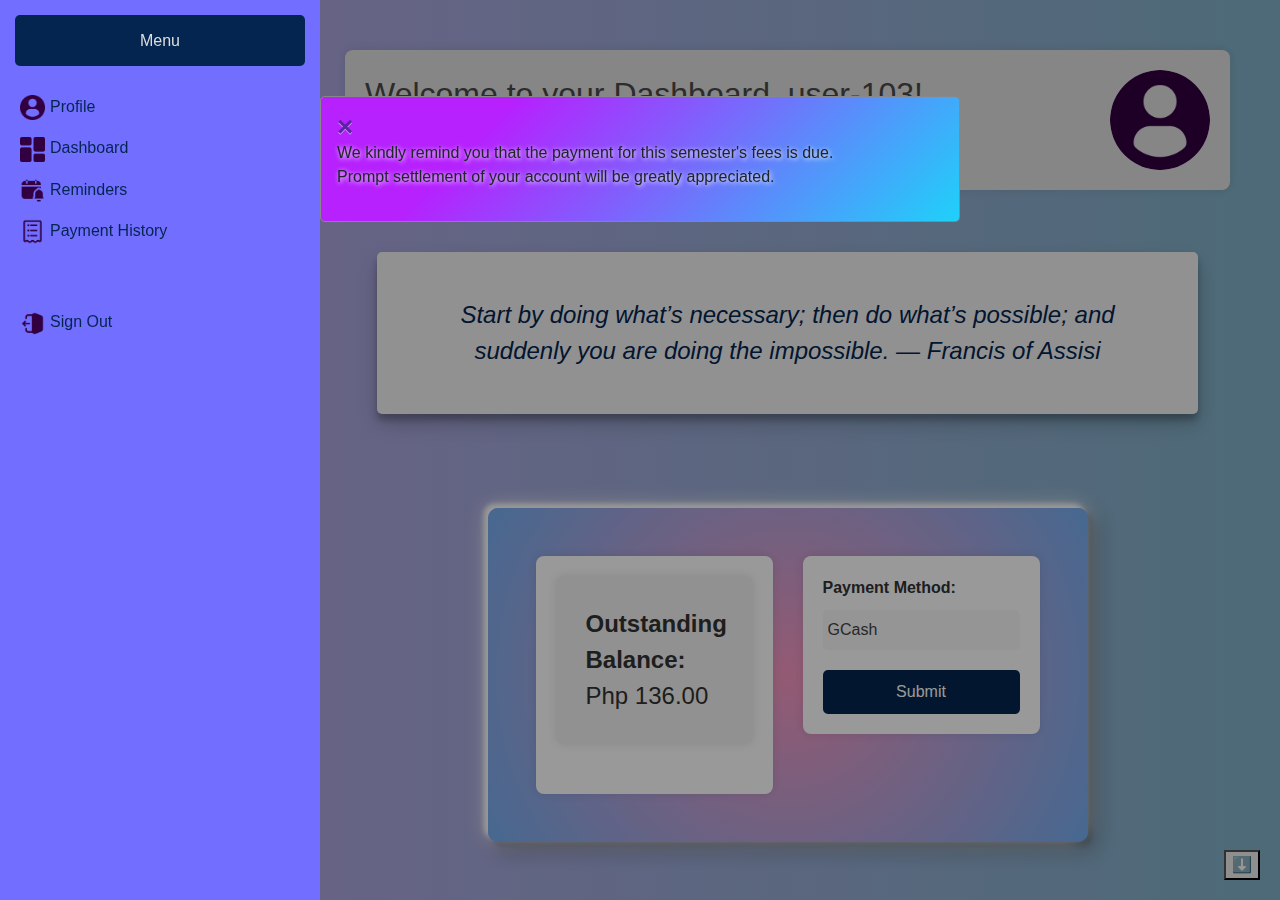
<file: index.html>
<!DOCTYPE html>
<html lang="en">
<head>
    <meta charset="UTF-8">
    <meta name="viewport" content="width=device-width, initial-scale=1, shrink-to-fit=no">
    <link rel="stylesheet" type="text/css" href="css/bootstrap.css">
    <link rel="stylesheet" href="styles.css">
    <title>Dashboard</title>
    <script>
        window.addEventListener('DOMContentLoaded', function() {
            // Get the modal
            var modal = document.getElementById("myModal");
    
            // Get the button that opens the modal
            var btn = document.getElementById("myBtn");
    
            // Get the <span> element that closes the modal
            var span = document.getElementsByClassName("close")[0];
    
            // When the user loads the page, open the modal 
            modal.style.display = "block";
    
            // When the user clicks on <span> (x), close the modal
            span.onclick = function() {
                modal.style.display = "none";
            }
    
            // When the user clicks anywhere outside of the modal, close it
            window.onclick = function(event) {
                if (event.target == modal) {
                    modal.style.display = "none";
                }
            }
        });
    </script>
</head>
<body>
    <section>
        <a name="top">
        <nav>
          <h3 class="menuTxt">Menu</h3>
          <ul class="navhover">
            <li><img style="margin-right:5px;" src="img/profile-user.png" height="25px" width="25px"><a href="pages/profile.html">Profile</a></li>
            <li><img style="margin-right:5px;" src="img/dashboard.png" height="25px" width="25px"><a href="#" >Dashboard</a></li>
            <li><img style="margin-right:5px;" src="img/notification.png" height="25px" width="25px"><a href="pages/reminder.html">Reminders</a></li>
            <li><img style="margin-right:5px;" src="img/list.png" height="25px" width="25px"><a href="pages/payment.html">Payment History</a></li>
          </ul>
          <br>
          <ul class="navhover">
            <li><img style="margin-right:5px;" src="img/logout.png" height="25px" width="25px"><a href="login-register/login.html">Sign Out</a></li>
          </ul>
        </nav>
        <!-- The Modal -->
        <div id="myModal" class="modal">

            <!-- Modal content -->
            <div class="modal-content">
              <span class="close">&times;</span>
              <p>We kindly remind you that the payment for this semester's fees is due. <br> Prompt settlement of your account will be greatly appreciated.</p>
            </div>
        </div>
        <article class="dash">
            <div class="welcome">
                Welcome to your Dashboard, <span id="username">user-103</span>!
            </div>
            <img class="profile-pic" src="img/profile-user.png" alt="Profile Picture">
        </article>

        <article>
             <!-- random text -->
        <div id="random-text" class="random-text">Loading...</div>
        <script>
           window.onload = function() {
    var quotes = [
        "The only way to do great work is to love what you do.",
        "Believe you can and you're halfway there.",
        "Don't watch the clock; do what it does. Keep going.",
        "Challenges are what make life interesting and overcoming them is what makes life meaningful. — Joshua J. Marine",
        "The only thing that overcomes hard luck is hard work. — Harry Golden",
        "Life’s challenges are not supposed to paralyze you; they’re supposed to help you discover who you are. — Bernice Johnson Reagon",
        "Start by doing what’s necessary; then do what’s possible; and suddenly you are doing the impossible. — Francis of Assisi",
        "One of the finest beliefs I developed years ago that helped me to enjoy all of my life experience was the idea that there are no bad experiences, that no matter what I go through in life – whether it’s a challenging experience or a pleasurable one – every experience provides me something of value if I look for it. — Tony Robbins"
        // Add more quotes
    ];
    var quoteElement = document.getElementById('random-text');
    function updateQuote() {
        var quote = quotes[Math.floor(Math.random() * quotes.length)];
        quoteElement.textContent = quote;
    }
    updateQuote();
    setInterval(updateQuote, 5 * 60 * 1000); // Update the quote every 5 minutes
};
        </script>
        </article>

        <article>
            <div class="container">
                <div class="row">
                    <div class="col-6">
                        <div class="dashboard">
                            <div class="balance">
                                <b>Outstanding Balance:</b> <span id="balance">Php 136.00</span>
                            </div>
                            <!--  dashboard -->
                        </div>
                    </div>

                    <div class="col-6 ">
                        <form class="form-style form-payment" action="pages/receipt.html">
                            <label class="label-style" for="payment-method">Payment Method:</label>
                            <select class="select-style" id="payment-method" name="payment-method">
                                <option value="credit-card">GCash</option>
                                <option value="debit-card">PayMaya</option>
                                <option value="paypal">PayPal</option>
                                <option value="bank-transfer">Bank Transfer</option>
                            </select>
                            <input class="submit-style input-submit" type="submit" value="Submit">
                        </form>
                    </div>
                </div>
            </div>
        </article>
        <button id="scroll-button" style="position: fixed; bottom: 20px; right: 20px;">⬇️</button>
     </section>
</body>
<script>
    var scrollButton = document.getElementById('scroll-button');

window.onscroll = function() {
    // If we're near the top of the page, the button scrolls down
    if (window.pageYOffset < window.innerHeight) {
        scrollButton.textContent = '⬇️';
    } else {
        // Otherwise, it scrolls up
        scrollButton.textContent = '⬆️';
    }
};

scrollButton.onclick = function() {
    if (window.pageYOffset < window.innerHeight) {
        // If we're near the top of the page, scroll to the bottom
        window.scrollTo({ top: document.body.scrollHeight, behavior: 'smooth' });
    } else {
        // Otherwise, scroll to the top
        window.scrollTo({ top: 0, behavior: 'smooth' });
    }
};
</script>
</html>
</file>
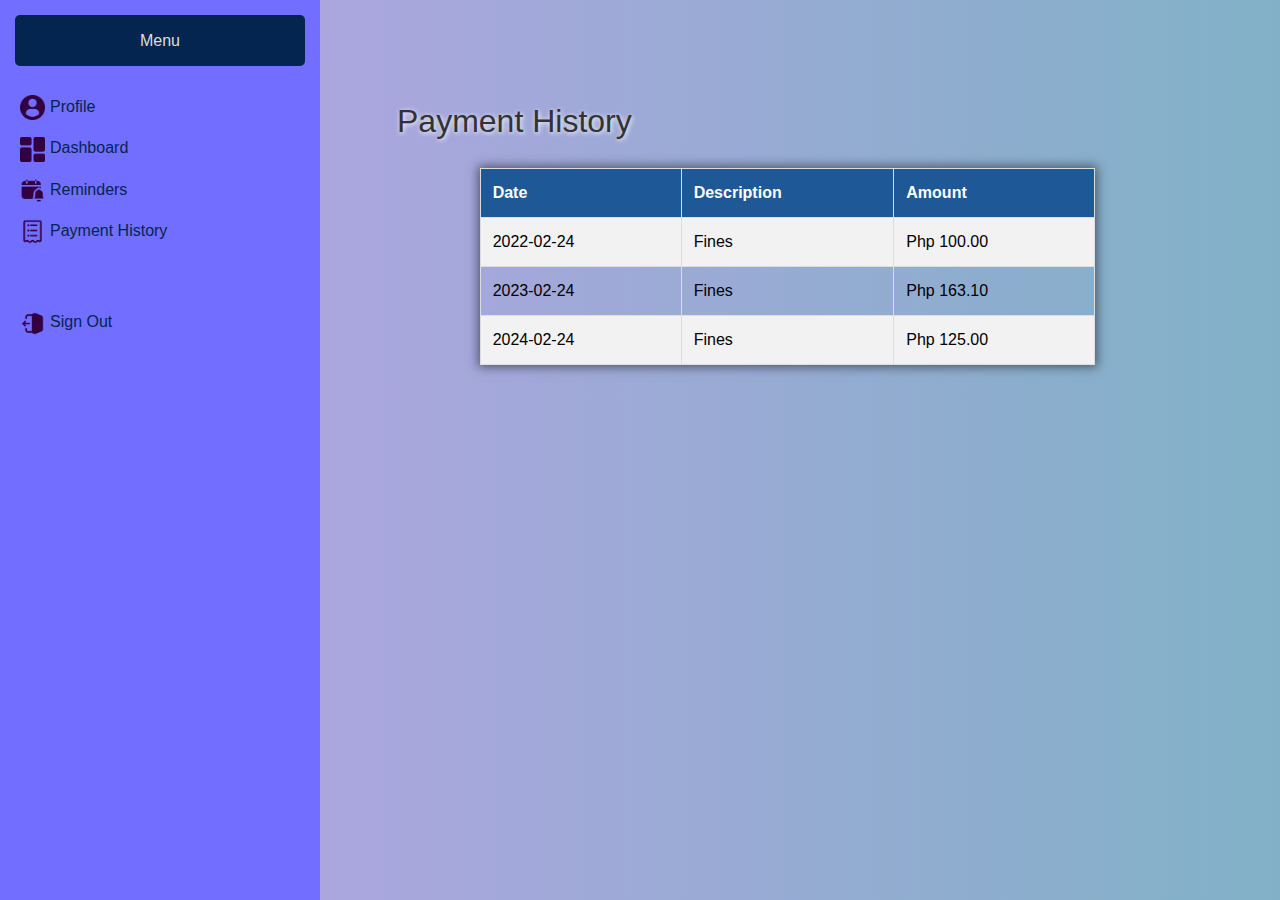
<file: pages/payment.html>
<!DOCTYPE html>
<html lang="en">
<head>
    <meta charset="UTF-8">
    <meta name="viewport" content="width=device-width, initial-scale=1.0">
    <title>Payment History</title>
    <link rel="stylesheet" type="text/css" href="../css/bootstrap.css">
    <link rel="stylesheet" href="../styles.css">
</head>
<body>
    <section>
        <a name="top">
            <nav>
              <h3 class="menuTxt">Menu</h3>
              <ul class="navhover">
                <li><img style="margin-right:5px;" src="../img/profile-user.png" height="25px" width="25px"><a href="profile.html">Profile</a></li>
                <li><img style="margin-right:5px;" src="../img/dashboard.png" height="25px" width="25px"><a href="../index.html" >Dashboard</a></li>
                <li><img style="margin-right:5px;" src="../img/notification.png" height="25px" width="25px"><a href="reminder.html">Reminders</a></li>
                <li><img style="margin-right:5px;" src="../img/list.png" height="25px" width="25px"><a href="#">Payment History</a></li>
              </ul>
              <br>
              <ul class="navhover">
                <li><img style="margin-right:5px;" src="../img/logout.png" height="25px" width="25px"><a href="../login-register/login.html">Sign Out</a></li>
              </ul>
            </nav>

        <article>
            <h2>Payment History</h2>
            <table>
                <tr>
                    <th>Date</th>
                    <th>Description</th>
                    <th>Amount</th>
                </tr>
                <tr>
                    <td>2022-02-24</td>
                    <td>Fines</td>
                    <td>Php 100.00</td>
                </tr>
                <tr>
                    <td>2023-02-24</td>
                    <td>Fines</td>
                    <td>Php 163.10</td>
                </tr>
                <tr>
                    <td>2024-02-24</td>
                    <td>Fines</td>
                    <td>Php 125.00</td>
                </tr>
            </table>
        </article>
    </section>
    
</body>
</html>
</file>
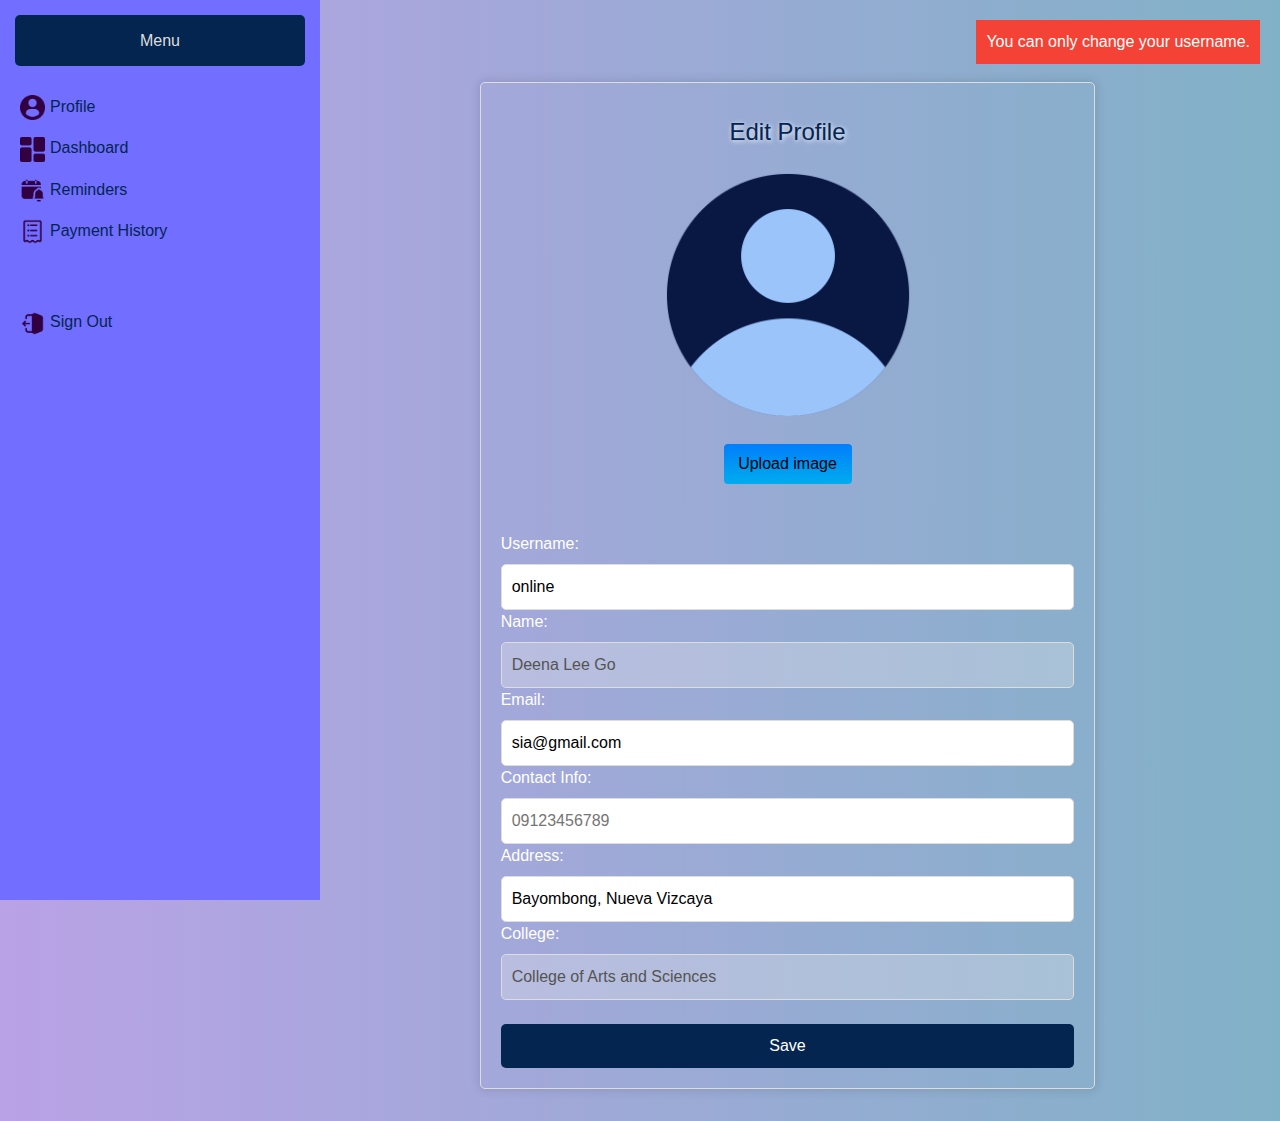
<file: pages/profile.html>
<!DOCTYPE html>
<html lang="en">
<head>
    <meta charset="UTF-8">
    <meta name="viewport" content="width=device-width, initial-scale=1.0">
    <title>Profile</title>
    <link rel="stylesheet" type="text/css" href="../css/bootstrap.css">
    <link rel="stylesheet" href="../styles.css">
    <script src="../js/jquery-3.6.0.js"></script>
</head>
<body>
    <section>
        <a name="top">
            <nav>
              <h3 class="menuTxt">Menu</h3>
              <ul class="navhover">
                <li><img style="margin-right:5px;" src="../img/profile-user.png" height="25px" width="25px"><a href="#">Profile</a></li>
                <li><img style="margin-right:5px;" src="../img/dashboard.png" height="25px" width="25px"><a href="../index.html" >Dashboard</a></li>
                <li><img style="margin-right:5px;" src="../img/notification.png" height="25px" width="25px"><a href="reminder.html">Reminders</a></li>
                <li><img style="margin-right:5px;" src="../img/list.png" height="25px" width="25px"><a href="payment.html">Payment History</a></li>
              </ul>
              <br>
              <ul class="navhover">
                <li><img style="margin-right:5px;" src="../img/logout.png" height="25px" width="25px"><a href="../login-register/login.html">Sign Out</a></li>
              </ul>
            </nav>

        <article>
            <div id="note" style="display: none; position: fixed; top: 20px; right: 20px; padding: 10px; background-color: #f44336; color: white; z-index: 100;">
                You can only change your username.
            </div>

            <div class="profile-info">
                <h2>Edit Profile</h2>
                <form>
                    <img id="preview" src="../img/user.png" width="250" height="250" style="display: block; margin: auto;"/>
					<br>
					<input type="file" id="uploadimg" name="mypic" onchange="previewFile(this);" hidden />
					<button type="button" class="btn" onclick="document.getElementById('uploadimg').click();" style="display: block; margin: auto;">Upload image</button><br><br>
                    <label for="username">Username:</label>
                    <input type="text" id="username" name="username" value="online">
                    <label for="name">Name:</label>
                    <input type="text" id="name" name="name" value="Deena Lee Go" disabled>
                    <label for="email">Email:</label>
                    <input type="email" id="email" name="email" value="sia@gmail.com">
                    <label for="contact">Contact Info:</label>
                    <input type="text" id="contact" name="contact" placeholder="09123456789">
                    <label for="address">Address:</label>
                    <input type="text" id="address" name="address" value="Bayombong, Nueva Vizcaya">
                    <label for="college">College:</label>
                    <input type="text" id="college" name="college" value="College of Arts and Sciences" disabled>
                    <br>
                    <br>
                    <input type="submit" value="Save">
                </form>
            </div>
        </article>
    </section>
    <script>
        window.onload = function() {
            var note = document.getElementById('note');
            note.style.display = 'block'; // Show the note
            setTimeout(function() {
                note.style.opacity = '0'; // Start fading out
                setTimeout(function() {
                    note.style.display = 'none'; // Hide the note after it's faded out
                }, 1000); // Wait for 1 second for the fade out to finish
            }, 5000); // Wait for 5 seconds before starting to fade out
        };
        </script>

    <script>
		function previewFile(input){
			 var file = $("input[type=file]").get(0).files[0];
			 if(file){
				 var reader = new FileReader();
				 reader.onload = function(){
					 $("#preview").attr("src", reader.result);
				 }
				 reader.readAsDataURL(file);
			 }
		 }
	 </script>
	 
	 <script>
			 function updateValue() {
				 const rangeInput = document.getElementById("rangeInput");
				 const displayValue = document.getElementById("displayValue");
	 
				 displayValue.textContent = rangeInput.value;
			 }
	</script>
</body>
</html>
</file>
<file: styles.css>
@media screen and(max-width: 600px) {
  nav, article {
    width: 100%;
    height: auto;
  }
}
* {
  box-sizing: border-box;
}
.menuTxt{
  text-align: center;
  color: #ddd;
  background-color: #042550;
  padding: 1em;
  border-radius: 5px;
  font-size: 1em;
}
nav {
  float: left;
  color: white;
  width: 25%;
  height: 100%; 
  background: #726eff;
  padding: 15px;
  position: fixed;
  top: 0;
  left: 0;
  z-index: 1000;
  overflow-y: auto;
}
.navhover li:hover {
  background:#08C6AB;
  width: 100%;
  font-size: 1.5em;
  font-weight: bolder;
  padding: 1em;
  text-align: center;
}
.navhover a{
  text-decoration: none;
  font-size: 1em;
  color:#042550;
  }
  nav ul {
    list-style-type: none;
    padding: 5px;
    }
    nav li{
      margin-top: 1em;
      }
      nav li:hover{
        border-bottom: 2px solid #042550;
      }
body{
  padding:50px;
  font-family: Arial, sans-serif;
  background: linear-gradient(to right, #b9a2e6, #81b1c7);
}

article {
  float: right;
  padding: 2em;
  width: 75%;
  height: auto; 
  color: white;
}

.container{
  max-width: 600px;
  margin:0 auto;
  border-radius: 10px;
  padding:3em;
  box-shadow:-1px -1px 20px 0px rgba(255,255,255,1),
  -4px -4px 5px 0px rgba(255,255,255,1),
  7px 7px 20px 0px rgba(0,0,0,.4),
  4px 4px 5px 0px rgba(0,0,0,.3);
  background: rgb(247,150,192);
  background: radial-gradient(circle, rgba(247,150,192,1) 0%, rgba(118,174,241,1) 100%);
}

.form-group{
  margin-bottom:2em;
}

.btn{
  background: rgb(0,172,238);
  background: linear-gradient(0deg, rgba(0,172,238,1) 0%, rgba(2,126,251,1) 100%);
  width: 8em;
  height: 2.5em; 
  line-height: 2.5em;
  padding: 0;
  border: none;
}
.colors{
  color:#320041
}

/*JavaScript*/
/* The Modal (background) */
.modal {
  display: none; 
  position: fixed; 
  z-index: 1; 
  padding-top: 6em; 
  left: 0;
  top: 0;
  width: 100%; 
  height: 100%; 
  overflow: auto; 
  background-color: rgb(0,0,0); 
  background-color: rgba(0,0,0,0.4); 
}

/* Modal Content */
.modal-content {
background: linear-gradient(315deg, #1fd1f9 0%, #b621fe 74%);
text-shadow: 1px 1px 5px white;
  margin: auto;
  padding: 1em; 
  border: 1px solid #888;
  width: 50%;
}

/* The Close Button */
.close {
  color: #042550;
  float: right;
  font-size: 1.75em; 
  font-weight: bold;
}

.close:hover,
.close:focus {
  color: #000;
  text-decoration: none;
  cursor: pointer;
}

/* Payment History*/
h2 {
  color: #333;
  padding:0.625em; 
  text-shadow: 1px 1px 5px white;
}

table {
  width: 75%;
  border-collapse: collapse;
  margin-top: 1.25em; 
  box-shadow: 0px 0px 10px 2px rgba(0, 0, 0, 0.5);
  margin: 0 auto;
}

th, td {
  border: 1px solid #ddd;
  padding: 0.75em; 
  text-align: left;
}
td{
  color: #000;
}
th {
  background-color: #1e5896;
  color: white;
}
tr:nth-child(even) {
  background-color: #f2f2f2;
}
tr:hover {
  background-color: #ddd;
}

/*Profile*/
.profile-info {
  width: 75%;
  margin: 0 auto;
  padding: 1.25em; 
  border: 1px solid #ddd;
  border-radius: 5px;
  box-shadow: 0px 0px 10px 2px rgba(0, 0, 0, 0.1);
}

.profile-info h2 {
  text-align: center;
  color: #042550;
  font-size: 1.5em; 
}

.profile-info label {
  display: block;
  font-size: 1em; 
}

.profile-info input[type="text"],
.profile-info input[type="email"] {
  width: 100%;
  padding: 0.625em; 
  border: 1px solid #ddd;
  border-radius: 5px;
  font-size: 1em;
}

.profile-info input[type="submit"] {
  display: block;
  width: 100%;
  padding: 0.625em; 
  border: none;
  color: white;
  background-color:  #042550;
  cursor: pointer;
  border-radius: 5px;
  font-size: 1em; 
}

.profile-info input[type="submit"]:hover {
  background-color: lightblue;
  color: #000;
}

/*dashboard*/
.dash {
  max-width: 75%;
  margin: 0 auto;
  background-color: #e0e0e0;
  padding: 1.25em; 
  border-radius: 8px;
  box-shadow: 0px 0px 10px 0px rgba(0, 0, 0, 0.1);
  display: flex; 
  justify-content: space-between; /
  align-items: center;
}

.welcome {
  font-family: 'Montserrat', sans-serif;
  font-size: 2em;
  color: #4a4a4a;
}

.profile-pic {
  width: 100px;
  height: 100px;
  border-radius: 50%;
  object-fit: cover;
}

.form-style {
  max-width: 300px;
  margin: 0 auto;
  background-color: white;
  padding: 1.25em;
  border-radius: 8px;
  box-shadow: 0px 0px 10px 0px rgba(0, 0, 0, 0.1);
}

.label-style {
  display: block;
  margin-bottom: 0.625em;
  color: #333;
  font-weight: bold;
  font-size: 1em; 
}

.select-style {
  width: 100%;
  height: 2.5em; 
  border: none;
  border-radius: 5px;
  padding: 0.3125em; 
  font-size: 1em; 
  background-color: #f8f8f8;
  color: #444;
  -webkit-appearance: none;
  -moz-appearance: none;
  appearance: none;
}

.select-style:focus {
  outline: none;
  box-shadow: 0px 0px 5px 0px rgba(0, 0, 0, 0.1);
}

.submit-style {
  display: block;
  width: 100%;
  padding: 0.625em; 
  border: none;
  color: white;
  background-color: #042550;
  cursor: pointer;
  border-radius: 5px;
  margin-top: 1.25em; 
}

.submit-style:hover {
  background-color: lightblue;
  color: #000;
}

.dashboard {
  max-width: 600px;
  margin: 0 auto;
  background-color: white;
  padding: 1.25em; 
  border-radius: 8px;
  box-shadow: 0px 0px 10px 0px rgba(0, 0, 0, 0.1);
}

.balance {
  font-size: 1.5em; 
  color: #333;
  margin-bottom: 1.25em; 
  padding: 1.25em; 
  background-color: #f2f2f2;
  border-radius: 8px;
  box-shadow: 0px 0px 10px 0px rgba(0, 0, 0, 0.1);
}

/*Random-quotes*/
.random-text {
  padding: 1.875em; 
  border-radius: 5px;
  background-color: #f2f2f2;
  color: #042550;
  margin: 1.25em 0; 
  font-style: italic;
  text-align: center;
  box-shadow: 0px 10px 20px rgba(0,0,0,0.19), 0px 6px 6px rgba(0,0,0,0.23);
  font-size: 1.5em;
}

/*receipt*/
.receipt {
  color: #000; 
  background-color: #fff;
  width: 600px;
  margin: 0 auto;
  border-radius: 5px;
  box-shadow: 0px 0px 10px rgba(0,0,0,0.1);
  padding: 1.25em; 
}

.receipt h2, .receipt h3 {
  text-align: center;
  font-size: 1.5em;
}

.receipt-details {
  margin: 1.25em 0; 
  border-top: 1px solid #ddd;
  padding: 0.625em 0; 
}

.receipt-details:first-child {
  border-top: none;
}
/*receipt-save-img*/
.svimg{
  background-color: #042550;
  border: none;
  color: white; 
  padding: 0.9375em 2em; 
  text-align: center; 
  text-decoration: none; 
  display: inline-block;
  font-size: 1em; 
  margin: 0.25em 0.125em; 
  cursor: pointer; 
  border-radius: 0.75em;
}

/*reminders*/
.rem{
  max-width: 100%;
  padding: 1.25em;
  color: #000;
  border: 1px solid white;
  border-radius: 0px 0px 0.4375em 0.4375em; 
}

.reminder {
  width: 100%;
  margin: auto;
  margin-bottom: 1.25em;
  background-color: #f2f2f2;
  padding: 1.25em; 
  white-space: nowrap;
  overflow: hidden;
  text-overflow: ellipsis;
  cursor: pointer; 
  border-radius: 0.625em; 
  box-shadow: 0px 0px 10px rgba(0, 0, 0, 0.1); 
  transition: all 0.3s ease; 
}
.reminder:hover {
  box-shadow: 0px 0px 20px rgba(0, 0, 0, 0.2);
}
.reminder.expanded {
  white-space: normal;
}
@media screen and (max-width: 600px) {
  .reminder {
      white-space: normal;
      text-overflow: clip;
  }
}
img {
  max-width: 100%;
  height: auto;
}
</file>
